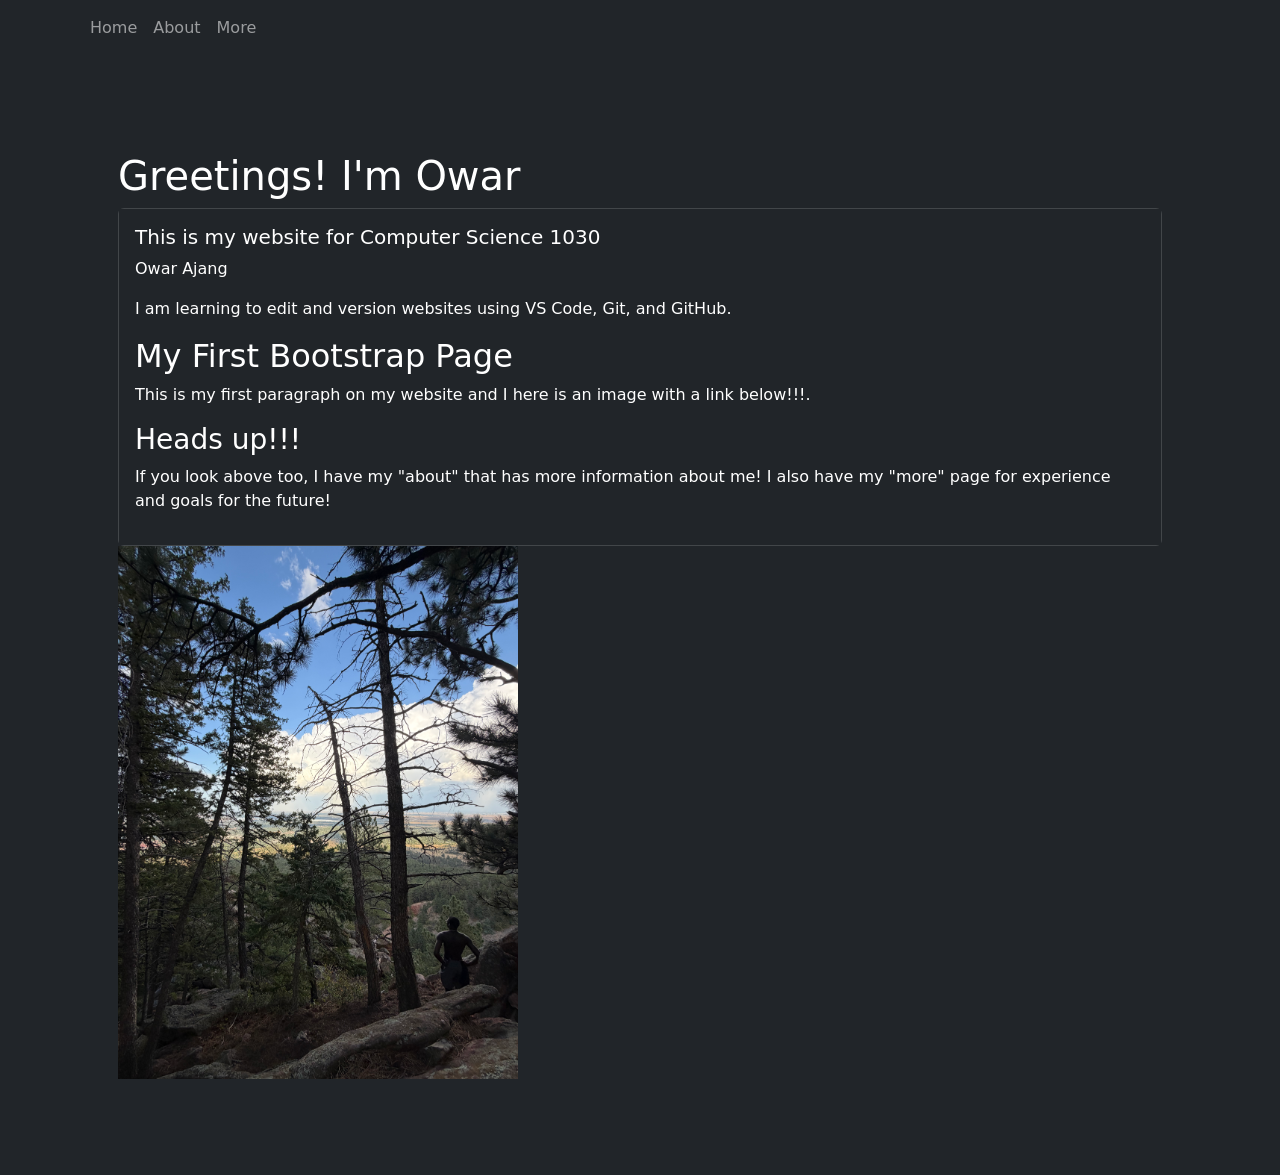
<file: index.html>
<!doctype html>
<html lang="en" data-bs-theme="dark">
  <head>
    <title>Bootstrap Example</title>
    <meta charset="utf-8" />
    <meta name="viewport" content="width=device-width, initial-scale=1" />

    <!-- Using Bootstrap 5 framework -->
    <link
      href="https://cdn.jsdelivr.net/npm/bootstrap@5.3.3/dist/css/bootstrap.min.css"
      rel="stylesheet"
    />

    <!-- Bootstrap JavaScript -->
    <script src="https://cdn.jsdelivr.net/npm/bootstrap@5.3.3/dist/js/bootstrap.bundle.min.js"></script>

    <!-- jQuery used to load the navbar -->
    <script src="https://code.jquery.com/jquery-3.7.1.min.js"></script>
  </head>
  <body>
    <!-- Navbar gets added here -->
    <div id="nav-placeholder"></div>
    <!-- Web page content goes inside Bootstrap container(s) -->
  

    <div class="container p-5 my-5 bg-dark text-white">
      <h1>Greetings! I'm Owar</h1>
      <div class="card">
        <div class="card-body bg-dark text-white">
          <h5 class="card-title">
            This is my website for Computer Science 1030
          </h5>
          <p class="card-text">
            Owar Ajang
          </p>
          <p>
            I am learning to edit and version websites using VS Code, Git, and
            GitHub.
          </p>
          <h2>My First Bootstrap Page</h2>
          <p>
            This is my first paragraph on my website and I here is an image with
            a link below!!!.
          </p>
          <h3>Heads up!!!</h3>
          <p>
            If you look above too, I have my "about" that has more information about me! I also have my "more" page for experience and goals for the future!</p>
        </div>
      </div>
        <img src="images/IMG_3122.jpeg" class="img-fluid" alt="My Image" width="400px">
      <script>
      // Load only the #site-nav element from navbar.html
      $("#nav-placeholder").load("navbar.html #site-nav");
    </script>
  </body>
</html>
</file>
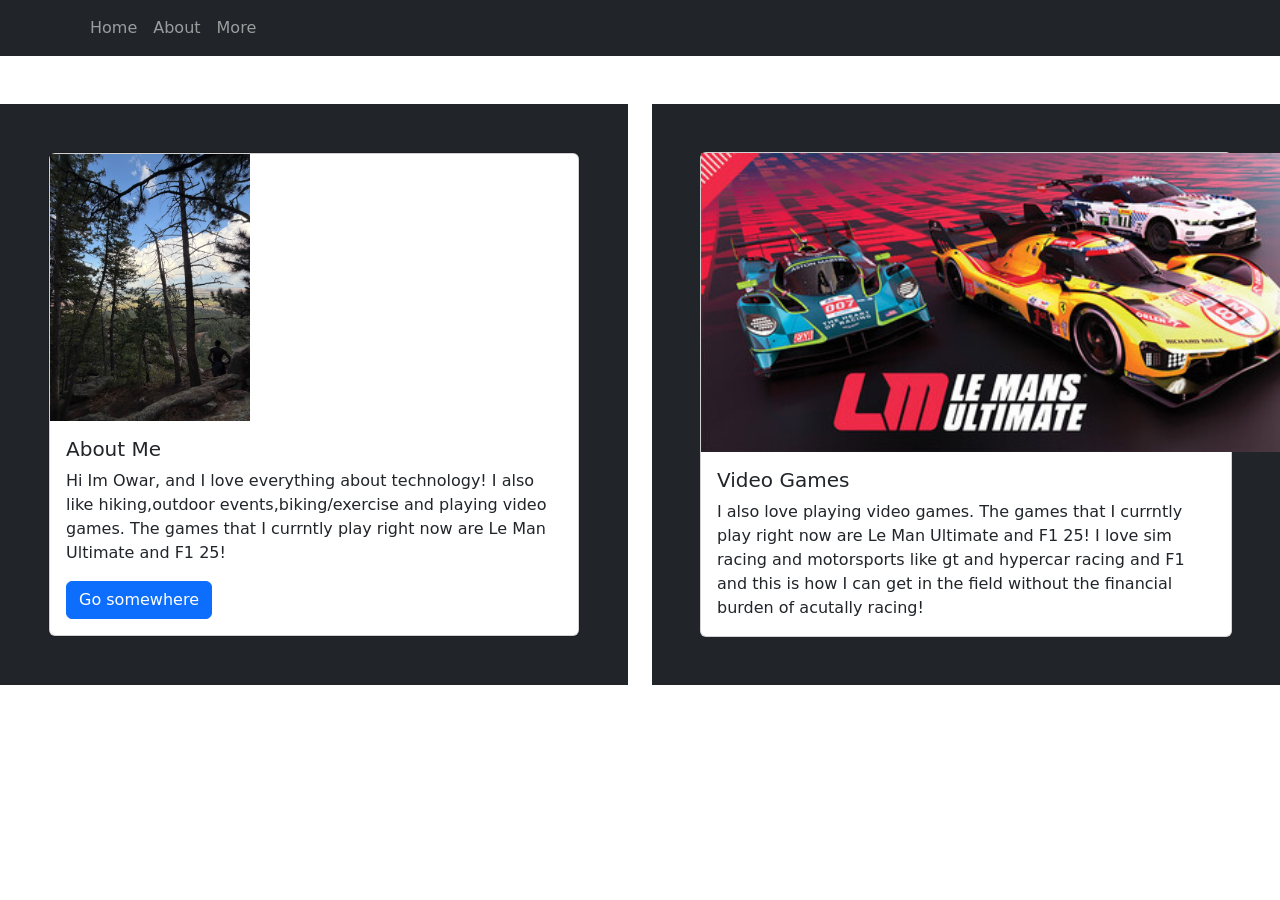
<file: about.html>
<!doctype html>
<html lang="en">
  <head>
    <title>Bootstrap Example</title>
    <meta charset="utf-8" />
    <meta name="viewport" content="width=device-width, initial-scale=1" />

    <!-- Using Bootstrap 5 framework -->
    <link
      href="https://cdn.jsdelivr.net/npm/bootstrap@5.3.3/dist/css/bootstrap.min.css"
      rel="stylesheet"
    />

    <!-- Bootstrap JavaScript -->
    <script src="https://cdn.jsdelivr.net/npm/bootstrap@5.3.3/dist/js/bootstrap.bundle.min.js"></script>

    <!-- jQuery used to load the navbar -->
    <script src="https://code.jquery.com/jquery-3.7.1.min.js"></script>
  </head>
  <body>
      <!-- Navbar gets added here -->
    <div id="nav-placeholder"></div>
    <script>
      // Load only the #site-nav element from navbar.html
      $("#nav-placeholder").load("navbar.html #site-nav");
    </script>


<div class="row">
  <div class="col-sm-6 mb-3 mb-sm-0">
      <div class="container p-5 my-5 bg-dark text-white">
    <div class ="card bg-dark txt-white">
    <div class="card">
      <img src="images/IMG_3122.jpeg" class="card-img-fluid" alt="My Image" width="200px">
      <div class="card-body">
        <h5 class="card-title">About Me</h5>
        <p class="card-text">Hi Im Owar, and I love everything about technology! I also like hiking,outdoor events,biking/exercise and playing video games. The games that I currntly play right now are Le Man Ultimate and F1 25!</p>
        <a href="https://drive.google.com/drive/folders/1ycWhOAJ2VOw6h455X_JpNTj7kVJvKCNG" class="btn btn-primary">Go somewhere</a>
      </div>
    </div>
  </div>
</div>
  </div>
  <div class="col-sm-6">
      <div class="container p-5 my-5 bg-dark text-white">
    <div class="card">
      <img src="images/header.jpg" class="card-img-fluid" alt="My Image" width="640px">
      <div class="card-body">
       <h5 class="card-title">Video Games</h5>
        <p class="card-text">I also love playing video games. The games that I currntly play right now are Le Man Ultimate and F1 25! I love sim racing and motorsports like gt and hypercar racing and F1 and this is how I can get in the field without the financial burden of acutally racing!</p>
      </div>
    </div>
  </div>

  </div>
</div>
 </div>
</file>
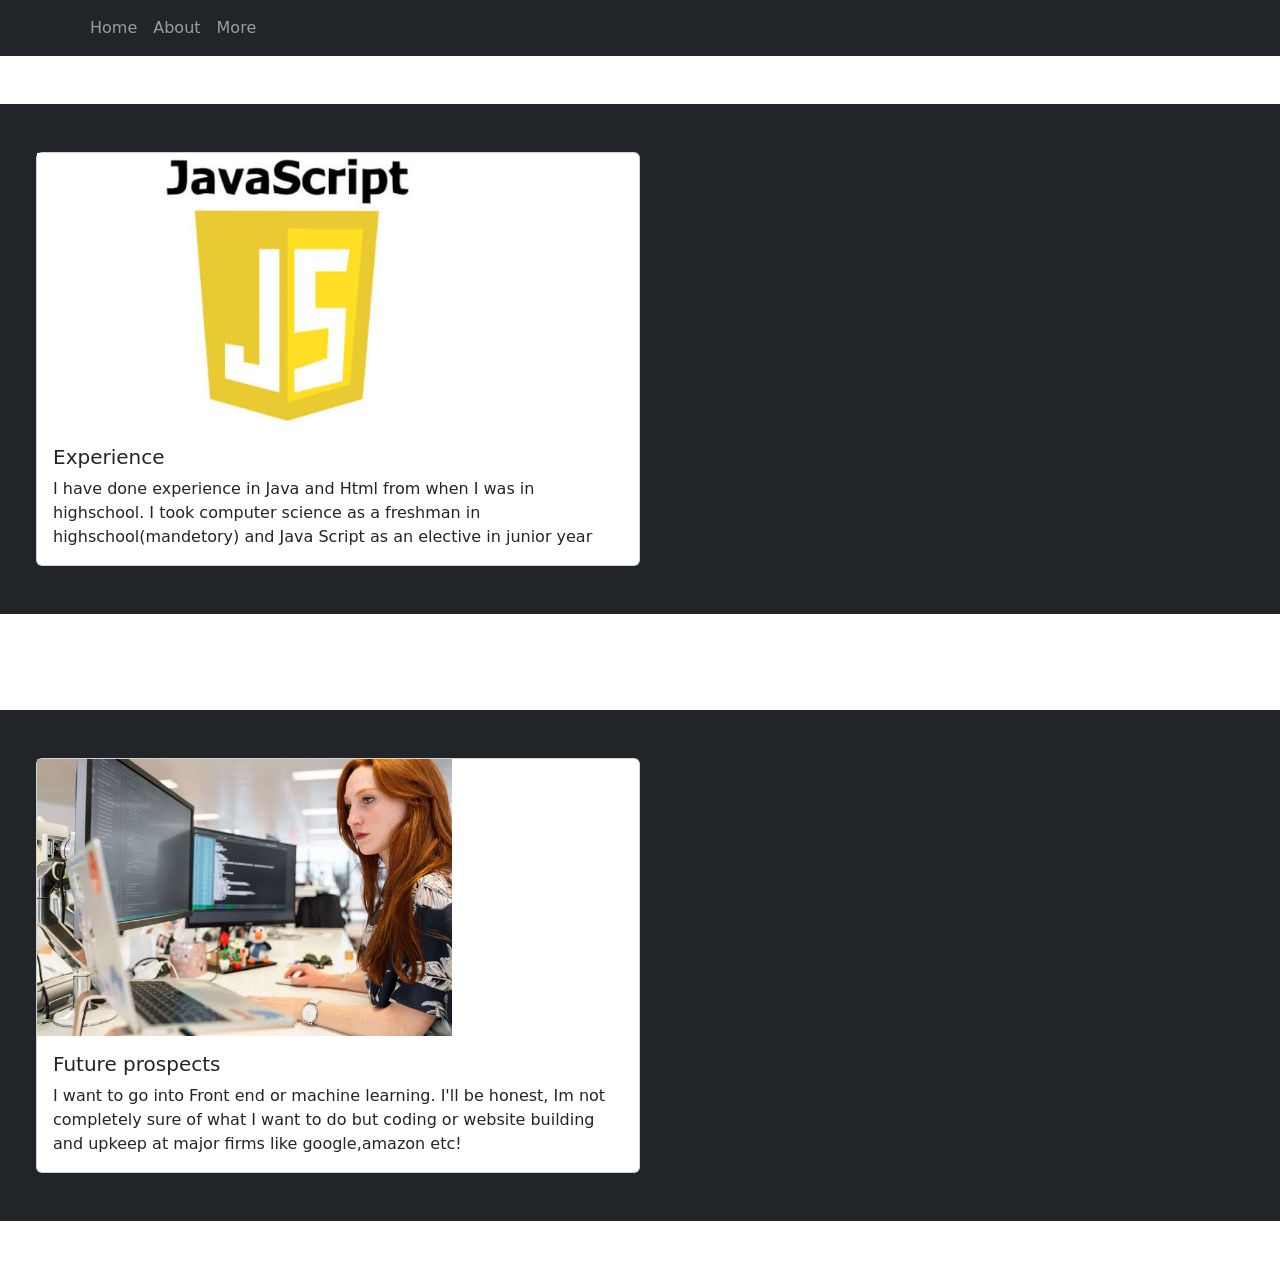
<file: more.html>
<html lang="en">
  <head>
    <title>Bootstrap Example</title>
    <meta charset="utf-8" />
    <meta name="viewport" content="width=device-width, initial-scale=1" />

    <!-- Using Bootstrap 5 framework -->
    <link
      href="https://cdn.jsdelivr.net/npm/bootstrap@5.3.3/dist/css/bootstrap.min.css"
      rel="stylesheet"
    />

    <!-- Bootstrap JavaScript -->
    <script src="https://cdn.jsdelivr.net/npm/bootstrap@5.3.3/dist/js/bootstrap.bundle.min.js"></script>

    <!-- jQuery used to load the navbar -->
    <script src="https://code.jquery.com/jquery-3.7.1.min.js"></script>
  </head>
  <body>
      <!-- Navbar gets added here -->
    <div id="nav-placeholder"></div>
    <script>
      // Load only the #site-nav element from navbar.html
      $("#nav-placeholder").load("navbar.html #site-nav");
    </script>
  <div class ="row">
      <div class="container p-5 my-5 bg-dark text-white">
  <div class="col-sm-6">
    <div class="card">
      <img src="images/images-2.jpeg" class="card-img-fluid" alt="My Image" width="500px">
      <div class="card-body">
        <h5 class="card-title">Experience</h5>
        <p class="card-text">I have done experience in Java and Html from when I was in highschool. I took computer science as a freshman in highschool(mandetory) and Java Script as an elective in junior year</p>
            </div>
    </div>
  </div>
</div>
  <div class="container p-5 my-5 bg-dark text-white">
     <div class="col-sm-6">
    <div class="card">
      <img src="images/images-4.jpeg" class="card-img-fluid" alt="My Image" width="415px">
      <div class="card-body">
        <h5 class="card-title">Future prospects</h5>
        <p class="card-text">I want to go into Front end or machine learning. I'll be honest, Im not completely sure of what I want to do but coding or website building and upkeep at major firms like google,amazon etc!</p>
      </div>
    </div>
  </div>
 </div>
</div>
</div>
</file>
